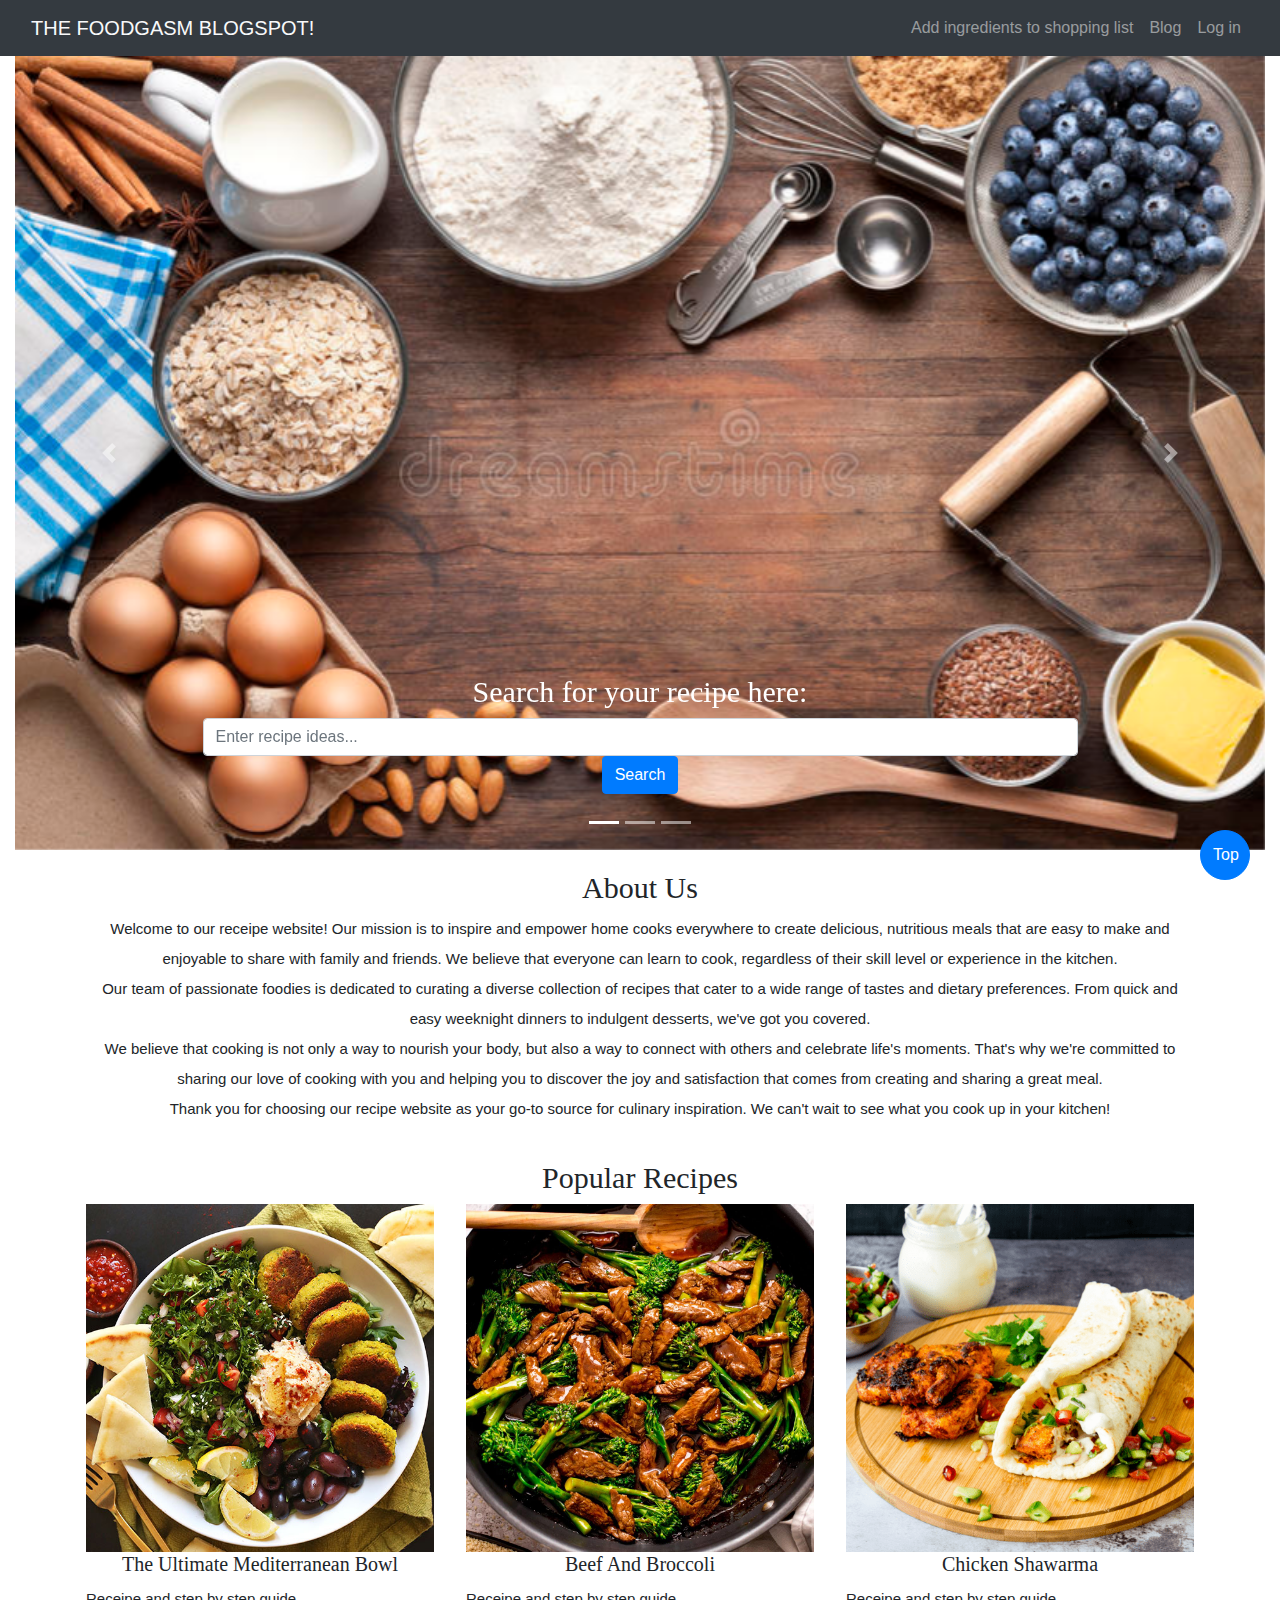
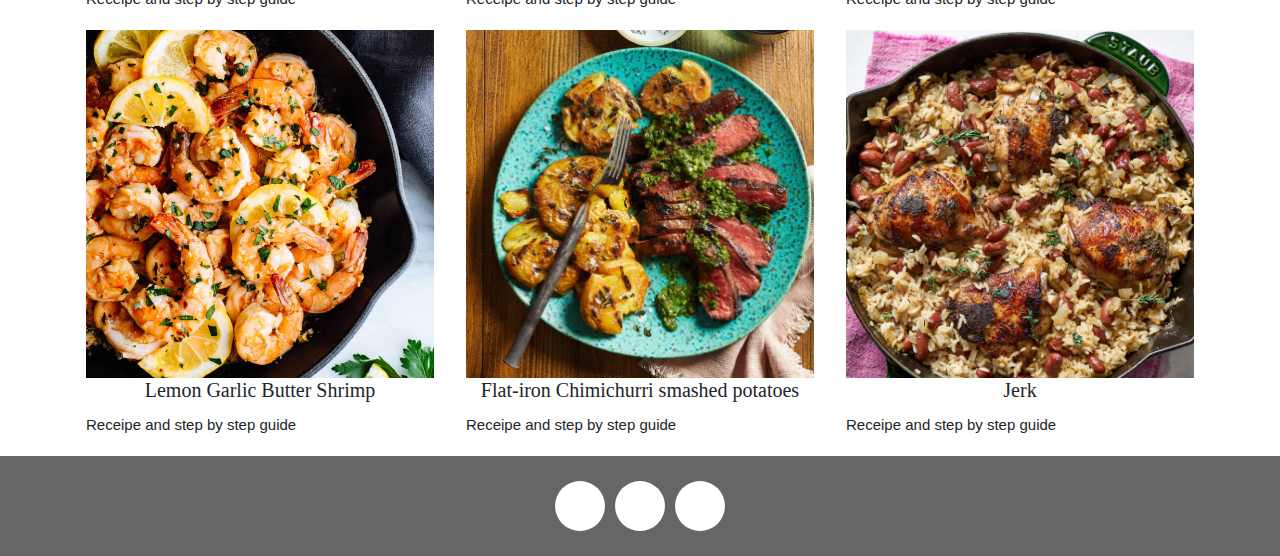
<file: index.html>
<!DOCTYPE html>
<html lang="en">

<head>
    <meta charset="UTF-8">
    <meta http-equiv="X-UA-Compatible" content="IE=edge">
    <meta name="viewport" content="width=device-width, initial-scale=1.0">
    <script src="https://cdn.jsdelivr.net/npm/bootstrap@5.3.0-alpha3/dist/js/bootstrap.bundle.min.js" integrity="sha384-ENjdO4Dr2bkBIFxQpeoTz1HIcje39Wm4jDKdf19U8gI4ddQ3GYNS7NTKfAdVQSZe" crossorigin="anonymous"></script>
    <link rel="stylesheet" href="https://stackpath.bootstrapcdn.com/bootstrap/4.3.1/css/bootstrap.min.css" integrity="sha384-ggOyR0iXCbMQv3Xipma34MD+dH/1fQ784/j6cY/iJTQUOhcWr7x9JvoRxT2MZw1T" crossorigin="anonymous">
    <link rel="stylesheet" href="https://use.fontawesome.com/releases/v5.8.1/css/all.css" integrity="sha384-50oBUHEmvpQ+1lW4y57PTFmhCaXp0ML5d60M1M7uH2+nqUivzIebhndOJK28anvf" crossorigin="anonymous">
    <!-- our custom styles -->

    <link rel="stylesheet" href="css/Homepage.css">
    <link rel="stylesheet" href="js/homepage.js">

    <title>The Foodgasm</title>
</head>

<body>
    <nav class="navbar navbar-expand-md navbar-dark bg-dark fixed-top">
        <div class="container-fluid">
            <a class="navbar-brand text-light" href="index.html">THE FOODGASM BLOGSPOT!</a>
            <button class="navbar-toggler" type="button" data-bs-toggle="collapse" data-bs-target="#navbarNav" aria-controls="navbarNav" aria-expanded="false" aria-label="Toggle navigation">
        <span class="navbar-toggler-icon"></span>
      </button>
            <div class="collapse navbar-collapse justify-content-end" id="navbarNav">
                <ul class="navbar-nav">
                    <li class="nav-item">
                        <a class="nav-link" href="https://www.sainsburys.co.uk/webapp/wcs/stores/servlet/gb/groceries?utm_campaign=11198263433&utm_medium=cpc&storeId=10151&gclid=CjwKCAjw0ZiiBhBKEiwA4PT9z7e_ofFlE3rLcdVRJ98fK60znWoC3khyzgLrvUlgKWPayF_7iDkmHBoCwgUQAvD_BwE&langId=44&utm_source=Google&krypto=KKoPTTqU6N85xeQfrFQZtH9XH21Ate41W11F362JAECJH9wa5KHqcnv4dXptA36Ga4K2pastzGql6%2FSkb7QUF4mxuq9r2IdCj%2FSHyaG3Mztg3GJFcQZFKJnk2%2Fbh4hhVnYeELNPGfQyFaj2qHvf3yrdoU7fQr8ZX8FzkjaL30Rj%2BsIRkikBVm2M99kjMM5DqBALzfcERZQFV1HfgzFXbuqtJKYOjeV6aP4VBiJDgMHwup9W1%2FmyIyX3qeRLTZtKTrS5wpOdQkYL1NYDIHLn3Aht1qBtwYSXOkvz2Tjw5eUv5VXNXHLX5VqgsOxdssD0%2F&ddkey=https%3Agb%2Fgroceries">Add ingredients to shopping list</a>
                    </li>
                    <li class="nav-item">
                        <a class="nav-link" href="blog.html">Blog</a>
                    </li>
                    <li class="nav-item" id="sign_in">
                        <a class="nav-link" href="loginpage.html">Log in</a>
                    </li>
                    </li>
                </ul>
            </div>
        </div>
    </nav>

    <!-- ==== carousel section (BOOTSTRAP) ==== -->
    <div class="container-fluid">
        <div class="row">
            <div class="col-12">
                <div id="carouselExampleIndicators" class="carousel slide" data-ride="carousel">
                    <ol class="carousel-indicators">
                        <li data-target="#carouselExampleIndicators" data-slide-to="0" class="active"></li>
                        <li data-target="#carouselExampleIndicators" data-slide-to="1"></li>
                        <li data-target="#carouselExampleIndicators" data-slide-to="2"></li>
                    </ol>
                    <div class="carousel-inner">
                        <div class="carousel-item active">
                            <img src="images/food-cooking-baking-background-various-ingredients-utensils-wood-clear-center-61929011.jpg" class="d-block w-100" alt="...">
                            <div class="carousel-caption">
                                <h2>Search for your recipe here:</h2>
                                <form>
                                    <div class="form-group">
                                        <input type="text" class="form-control" placeholder="Enter recipe ideas...">
                                        <button type="submit" class="btn btn-primary">Search</button>
                                    </div>
                                </form>
                            </div>
                        </div>
                        <div class="carousel-item">
                            <img src="images/colourful-various-herbs-spices-cooking-dark-background-herbs-spices-cooking-dark-background-113655482.jpg" class="d-block w-100" alt="first slide">
                            <div class="carousel-caption">
                                <h2>Search for your recipe here:</h2>
                                <form>
                                    <div class="form-group">
                                        <input type="text" class="form-control" placeholder="Enter recipe ideas...">
                                        <button type="submit" class="btn btn-primary">Search</button>
                                    </div>
                            </div>
                        </div>

                    </div>
                    <a class="carousel-control-prev" href="#carouselExampleIndicators" role="button" data-slide="prev">
                        <span class="carousel-control-prev-icon" aria-hidden="true"></span>
                        <span class="sr-only">Previous</span>
                    </a>
                    <a class="carousel-control-next" href="#carouselExampleIndicators" role="button" data-slide="next">
                        <span class="carousel-control-next-icon" aria-hidden="true"></span>
                        <span class="sr-only">Next</span>
                    </a>
                </div>
            </div>
        </div>
    </div>



    <div>
        <div class="about_us">
            <center>
                <h2>About Us</h2>
            </center>
            <center>
                <p>Welcome to our receipe website! Our mission is to inspire and empower home cooks everywhere to create delicious, nutritious meals that are easy to make and enjoyable to share with family and friends. We believe that everyone can learn
                    to cook, regardless of their skill level or experience in the kitchen.<br> Our team of passionate foodies is dedicated to curating a diverse collection of recipes that cater to a wide range of tastes and dietary preferences. From quick
                    and easy weeknight dinners to indulgent desserts, we've got you covered.<br> We believe that cooking is not only a way to nourish your body, but also a way to connect with others and celebrate life's moments. That's why we're committed
                    to sharing our love of cooking with you and helping you to discover the joy and satisfaction that comes from creating and sharing a great meal.<br> Thank you for choosing our recipe website as your go-to source for culinary inspiration.
                    We can't wait to see what you cook up in your kitchen!</p>
            </center>
        </div>
        <center>
            <h2> Popular Recipes</h2>
        </center>
        <div class="container popular-recipes">
            <div class="row">
                <div class="col-lg-4 col-sm-6 px-3">
                    <!-- Content -->
                    <article>
                        <a href="#"><img class="img-fluid recipes" src="images/The-Ultimate-Mediterranean-Bowl-SQUARE.jpg" alt="image1"></a>
                        <h3>The Ultimate Mediterranean Bowl</h3>
                        <p>Receipe and step by step guide</p>
                    </article>
                </div>
                <div class="col-lg-4 col-sm-6 px-3">
                    <!-- Content -->
                    <article>
                        <a href="#"><img class="img-fluid recipes" src="images/Beef-and-Broccoli-square-FS.jpg" alt="image2"></a>
                        <h3>Beef And Broccoli</h3>
                        <p>Receipe and step by step guide</p>
                    </article>
                </div>
                <div class="col-lg-4 col-sm-6 px-3">
                    <!-- Content -->
                    <article>
                        <a href="#"><img class="img-fluid recipes" src="images/Easy-Shawarma-Chicken-Recipe22-500x500.webp" alt="image3"></a>
                        <h3>Chicken Shawarma</h3>
                        <p>Receipe and step by step guide</p>
                    </article>
                </div>


                <div class="col-lg-4 col-sm-6 px-3">
                    <!-- Content -->
                    <article>
                        <a href="#"><img class="img-fluid recipes" src="images/Lemon-Garlic-Butter-Shrimp-sq.jpg" alt="image1"></a>
                        <h3>Lemon Garlic Butter Shrimp</h3>
                        <p>Receipe and step by step guide</p>
                    </article>
                </div>
                <div class="col-lg-4 col-sm-6 px-3">
                    <!-- Content -->
                    <article>
                        <a href="#"><img class="img-fluid recipes" src="images/flat-iron-chimichurri-smashed-potatoes-RU340466.jpg" alt="image2"></a>
                        <h3>Flat-iron Chimichurri smashed potatoes</h3>
                        <p>Receipe and step by step guide</p>
                    </article>
                </div>
                <div class="col-lg-4 col-sm-6 px-3">
                    <!-- Content -->
                    <article>
                        <a href="#"><img class="img-fluid recipes" src="images/jerky.jpeg" alt="image3"></a>
                        <h3>Jerk</h3>
                        <p>Receipe and step by step guide</p>
                    </article>
                </div>
            </div>

        </div>

    </div>
    </div>


    </div>
    <footer>
        <!-- ==== social icons ==== -->
        <a href="https://twitter.com" target="_blank">
            <span class='social-icon'><i class="fab fa-twitter"></i></span>
        </a>
        <a href="https://facebook.com" target="_blank">
            <span class='social-icon'><i class="fab fa-facebook-f"></i></span>
        </a>
        <a href="https://instagram.com" target="_blank">
            <span class='social-icon'><i class="fab fa-instagram"></i></span>
        </a>
    </footer>

    <!-- ==== button that scrolls window to the top ==== -->
    <button class="btn btn-primary" onclick="topFunction()" id="go-top-button" title="Go to top">Top</button>

    <!-- Bootstrap needs the these 3 javascript links for things like carousel and modals to work properly.
           we also need jQuery for the code for the "scroll to the top" code in scripts.js -->
    <script src="https://code.jquery.com/jquery-3.3.1.min.js" integrity="sha256-FgpCb/KJQlLNfOu91ta32o/NMZxltwRo8QtmkMRdAu8=" crossorigin="anonymous"></script>
    <script src="https://cdnjs.cloudflare.com/ajax/libs/popper.js/1.14.7/umd/popper.min.js" integrity="sha384-UO2eT0CpHqdSJQ6hJty5KVphtPhzWj9WO1clHTMGa3JDZwrnQq4sF86dIHNDz0W1" crossorigin="anonymous"></script>
    <script src="https://stackpath.bootstrapcdn.com/bootstrap/4.3.1/js/bootstrap.min.js" integrity="sha384-JjSmVgyd0p3pXB1rRibZUAYoIIy6OrQ6VrjIEaFf/nJGzIxFDsf4x0xIM+B07jRM" crossorigin="anonymous"></script>


</body>

</html>
</file>
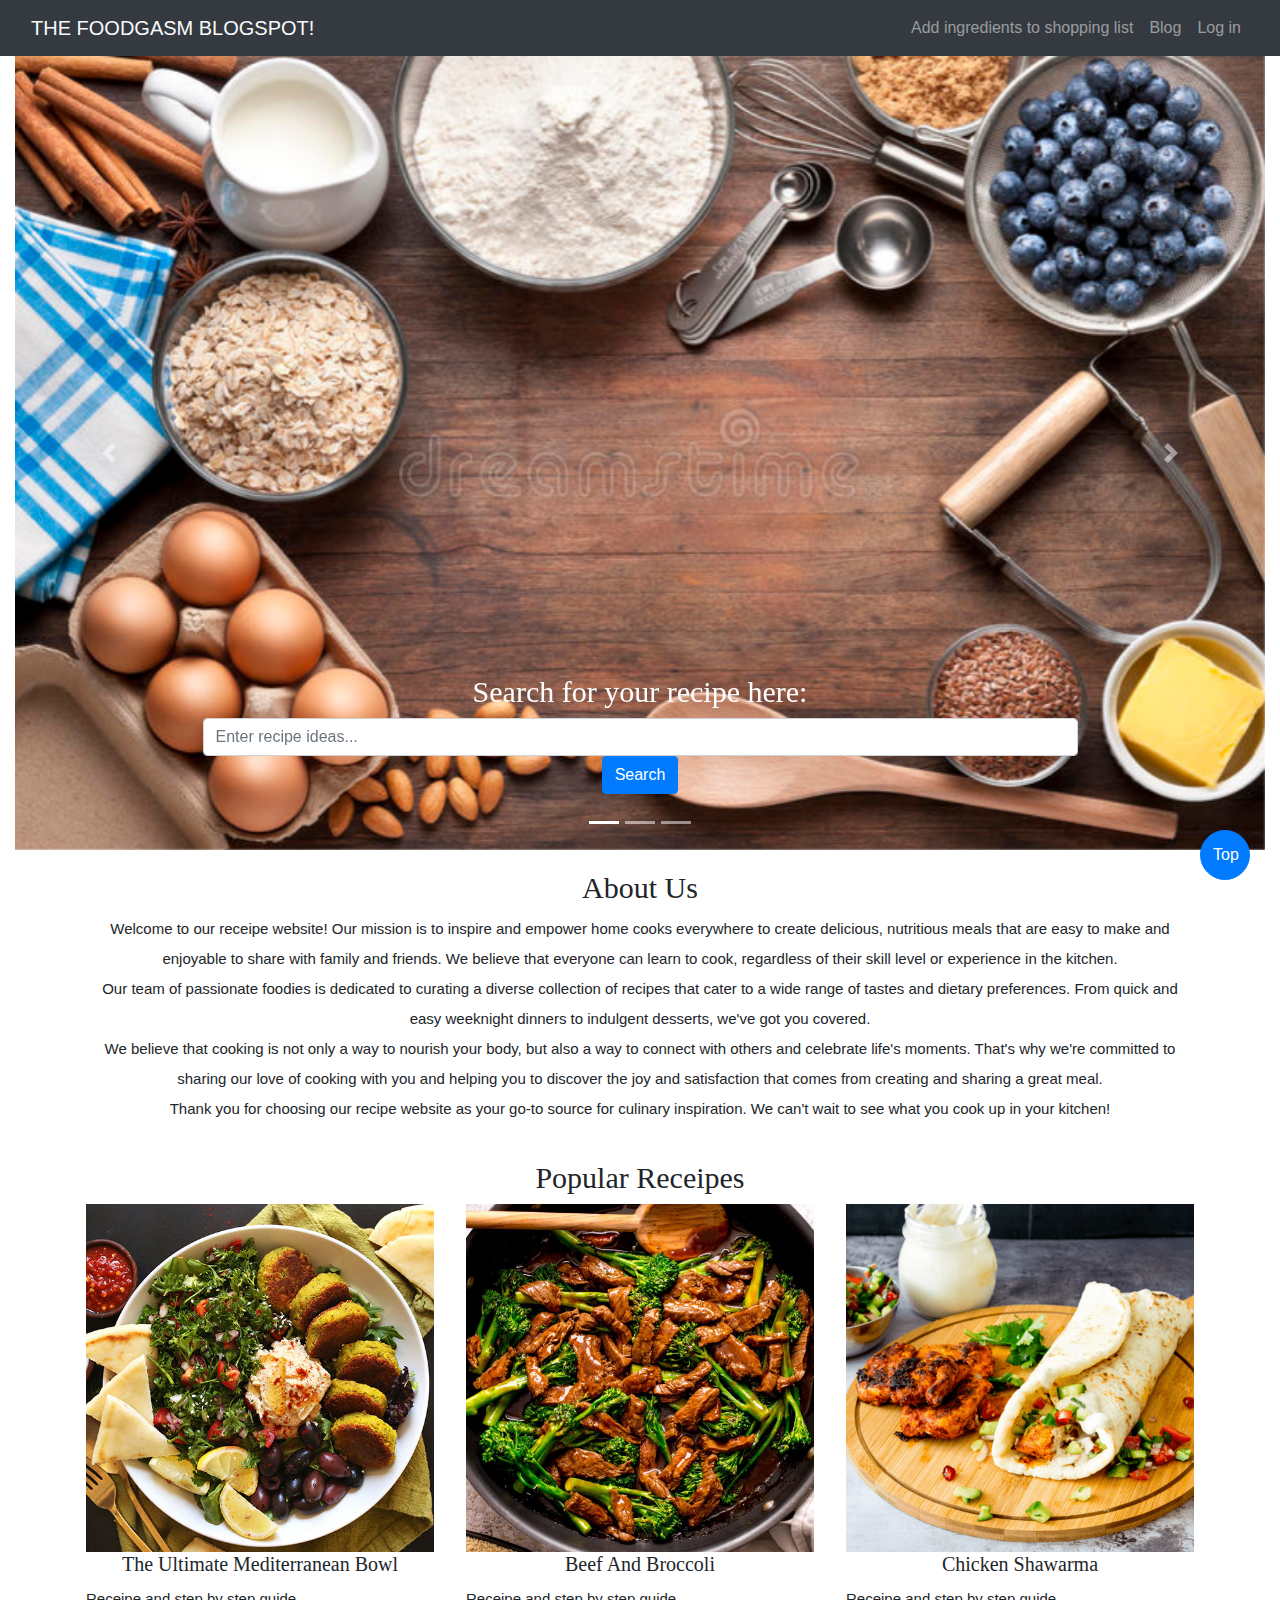
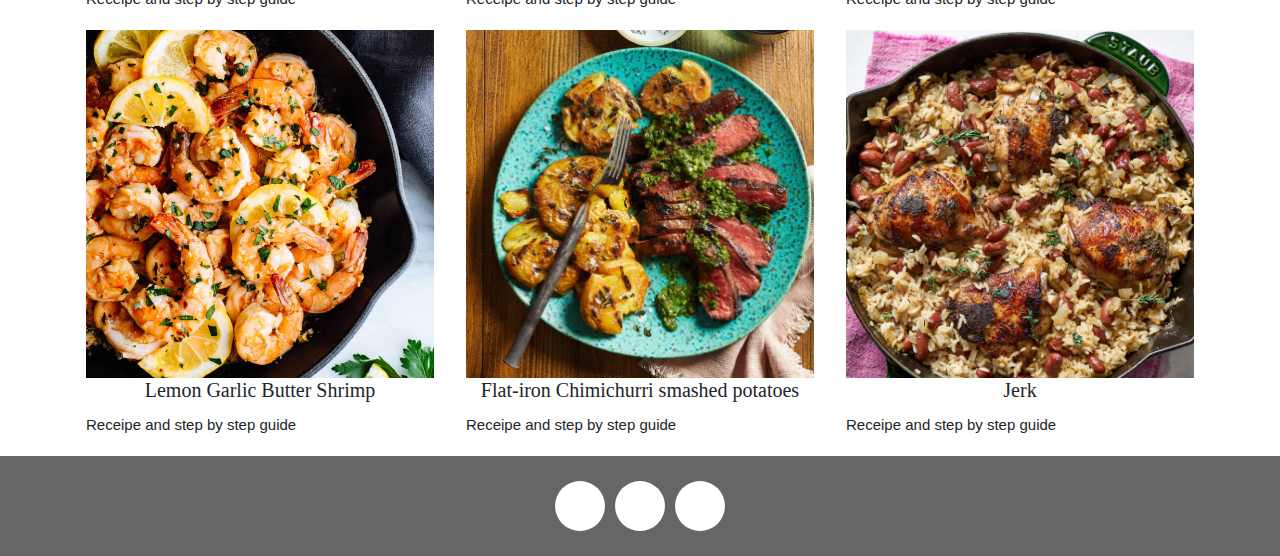
<file: Homepage.html>
<!DOCTYPE html>
<html lang="en">

<head>
    <meta charset="UTF-8">
    <meta http-equiv="X-UA-Compatible" content="IE=edge">
    <meta name="viewport" content="width=device-width, initial-scale=1.0">
    <script src="https://cdn.jsdelivr.net/npm/bootstrap@5.3.0-alpha3/dist/js/bootstrap.bundle.min.js" integrity="sha384-ENjdO4Dr2bkBIFxQpeoTz1HIcje39Wm4jDKdf19U8gI4ddQ3GYNS7NTKfAdVQSZe" crossorigin="anonymous"></script>
    <link rel="stylesheet" href="https://stackpath.bootstrapcdn.com/bootstrap/4.3.1/css/bootstrap.min.css" integrity="sha384-ggOyR0iXCbMQv3Xipma34MD+dH/1fQ784/j6cY/iJTQUOhcWr7x9JvoRxT2MZw1T" crossorigin="anonymous">
    <link rel="stylesheet" href="https://use.fontawesome.com/releases/v5.8.1/css/all.css" integrity="sha384-50oBUHEmvpQ+1lW4y57PTFmhCaXp0ML5d60M1M7uH2+nqUivzIebhndOJK28anvf" crossorigin="anonymous">
    <!-- our custom styles -->

    <link rel="stylesheet" href="css/Homepage.css">
    <link rel="stylesheet" href="js/homepage.js">

    <title>The Foodgasm</title>
</head>

<body>
    <nav class="navbar navbar-expand-md navbar-dark bg-dark fixed-top">
        <div class="container-fluid">
            <a class="navbar-brand text-light" href="./index.html">THE FOODGASM BLOGSPOT!</a>
            <button class="navbar-toggler" type="button" data-bs-toggle="collapse" data-bs-target="#navbarNav" aria-controls="navbarNav" aria-expanded="false" aria-label="Toggle navigation">
        <span class="navbar-toggler-icon"></span>
      </button>
            <div class="collapse navbar-collapse justify-content-end" id="navbarNav">
                <ul class="navbar-nav">
                    <li class="nav-item">
                        <a class="nav-link" href="https://www.sainsburys.co.uk/webapp/wcs/stores/servlet/gb/groceries?utm_campaign=11198263433&utm_medium=cpc&storeId=10151&gclid=CjwKCAjw0ZiiBhBKEiwA4PT9z7e_ofFlE3rLcdVRJ98fK60znWoC3khyzgLrvUlgKWPayF_7iDkmHBoCwgUQAvD_BwE&langId=44&utm_source=Google&krypto=KKoPTTqU6N85xeQfrFQZtH9XH21Ate41W11F362JAECJH9wa5KHqcnv4dXptA36Ga4K2pastzGql6%2FSkb7QUF4mxuq9r2IdCj%2FSHyaG3Mztg3GJFcQZFKJnk2%2Fbh4hhVnYeELNPGfQyFaj2qHvf3yrdoU7fQr8ZX8FzkjaL30Rj%2BsIRkikBVm2M99kjMM5DqBALzfcERZQFV1HfgzFXbuqtJKYOjeV6aP4VBiJDgMHwup9W1%2FmyIyX3qeRLTZtKTrS5wpOdQkYL1NYDIHLn3Aht1qBtwYSXOkvz2Tjw5eUv5VXNXHLX5VqgsOxdssD0%2F&ddkey=https%3Agb%2Fgroceries">Add ingredients to shopping list</a>
                    </li>
                    <li class="nav-item">
                        <a class="nav-link" href="blog.html">Blog</a>
                    </li>
                    <li class="nav-item" id="sign_in">
                        <a class="nav-link" href="loginpage.html">Log in</a>
                    </li>
                    </li>
                </ul>
            </div>
        </div>
    </nav>

    <!-- ==== carousel section (BOOTSTRAP) ==== -->
    <div class="container-fluid">
        <div class="row">
            <div class="col-12">
                <div id="carouselExampleIndicators" class="carousel slide" data-ride="carousel">
                    <ol class="carousel-indicators">
                        <li data-target="#carouselExampleIndicators" data-slide-to="0" class="active"></li>
                        <li data-target="#carouselExampleIndicators" data-slide-to="1"></li>
                        <li data-target="#carouselExampleIndicators" data-slide-to="2"></li>
                    </ol>
                    <div class="carousel-inner">
                        <div class="carousel-item active">
                            <img src="images/food-cooking-baking-background-various-ingredients-utensils-wood-clear-center-61929011.jpg" class="d-block w-100" alt="...">
                            <div class="carousel-caption">
                                <h2>Search for your recipe here:</h2>
                                <form>
                                    <div class="form-group">
                                        <input type="text" class="form-control" placeholder="Enter recipe ideas...">
                                        <button type="submit" class="btn btn-primary">Search</button>
                                    </div>
                                </form>
                            </div>
                        </div>
                        <div class="carousel-item">
                            <img src="images/colourful-various-herbs-spices-cooking-dark-background-herbs-spices-cooking-dark-background-113655482.jpg" class="d-block w-100" alt="first slide">
                            <div class="carousel-caption">
                                <h2>Search for your recipe here:</h2>
                                <form>
                                    <div class="form-group">
                                        <input type="text" class="form-control" placeholder="Enter recipe ideas...">
                                        <button type="submit" class="btn btn-primary">Search</button>
                                    </div>
                            </div>
                        </div>

                    </div>
                    <a class="carousel-control-prev" href="#carouselExampleIndicators" role="button" data-slide="prev">
                        <span class="carousel-control-prev-icon" aria-hidden="true"></span>
                        <span class="sr-only">Previous</span>
                    </a>
                    <a class="carousel-control-next" href="#carouselExampleIndicators" role="button" data-slide="next">
                        <span class="carousel-control-next-icon" aria-hidden="true"></span>
                        <span class="sr-only">Next</span>
                    </a>
                </div>
            </div>
        </div>
    </div>



    <div>
        <div class="about_us">
            <center>
                <h2>About Us</h2>
            </center>
            <center>
                <p>Welcome to our receipe website! Our mission is to inspire and empower home cooks everywhere to create delicious, nutritious meals that are easy to make and enjoyable to share with family and friends. We believe that everyone can learn
                    to cook, regardless of their skill level or experience in the kitchen.<br> Our team of passionate foodies is dedicated to curating a diverse collection of recipes that cater to a wide range of tastes and dietary preferences. From quick
                    and easy weeknight dinners to indulgent desserts, we've got you covered.<br> We believe that cooking is not only a way to nourish your body, but also a way to connect with others and celebrate life's moments. That's why we're committed
                    to sharing our love of cooking with you and helping you to discover the joy and satisfaction that comes from creating and sharing a great meal.<br> Thank you for choosing our recipe website as your go-to source for culinary inspiration.
                    We can't wait to see what you cook up in your kitchen!</p>
            </center>
        </div>
        <center>
            <h2> Popular Receipes</h2>
        </center>
        <div class="container">
            <div class="row">
                <div class="col-lg-4 col-sm-6 px-3">
                    <!-- Content -->
                    <article>
                        <a href="#"><img class="img-fluid recipes" src="images/The-Ultimate-Mediterranean-Bowl-SQUARE.jpg" alt="image1"></a>
                        <h3>The Ultimate Mediterranean Bowl</h3>
                        <p>Receipe and step by step guide</p>
                    </article>
                </div>
                <div class="col-lg-4 col-sm-6 px-3">
                    <!-- Content -->
                    <article>
                        <a href="#"><img class="img-fluid recipes" src="images/Beef-and-Broccoli-square-FS.jpg" alt="image2"></a>
                        <h3>Beef And Broccoli</h3>
                        <p>Receipe and step by step guide</p>
                    </article>
                </div>
                <div class="col-lg-4 col-sm-6 px-3">
                    <!-- Content -->
                    <article>
                        <a href="#"><img class="img-fluid recipes" src="images/Easy-Shawarma-Chicken-Recipe22-500x500.webp" alt="image3"></a>
                        <h3>Chicken Shawarma</h3>
                        <p>Receipe and step by step guide</p>
                    </article>
                </div>


                <div class="col-lg-4 col-sm-6 px-3">
                    <!-- Content -->
                    <article>
                        <a href="#"><img class="img-fluid recipes" src="images/Lemon-Garlic-Butter-Shrimp-sq.jpg" alt="image1"></a>
                        <h3>Lemon Garlic Butter Shrimp</h3>
                        <p>Receipe and step by step guide</p>
                    </article>
                </div>
                <div class="col-lg-4 col-sm-6 px-3">
                    <!-- Content -->
                    <article>
                        <a href="#"><img class="img-fluid recipes" src="images/flat-iron-chimichurri-smashed-potatoes-RU340466.jpg" alt="image2"></a>
                        <h3>Flat-iron Chimichurri smashed potatoes</h3>
                        <p>Receipe and step by step guide</p>
                    </article>
                </div>
                <div class="col-lg-4 col-sm-6 px-3">
                    <!-- Content -->
                    <article>
                        <a href="#"><img class="img-fluid recipes" src="images/jerky.jpeg" alt="image3"></a>
                        <h3>Jerk</h3>
                        <p>Receipe and step by step guide</p>
                    </article>
                </div>
            </div>

        </div>

    </div>
    </div>


    </div>
    <footer>
        <!-- ==== social icons ==== -->
        <a href="https://twitter.com" target="_blank">
            <span class='social-icon'><i class="fab fa-twitter"></i></span>
        </a>
        <a href="https://facebook.com" target="_blank">
            <span class='social-icon'><i class="fab fa-facebook-f"></i></span>
        </a>
        <a href="https://instagram.com" target="_blank">
            <span class='social-icon'><i class="fab fa-instagram"></i></span>
        </a>
    </footer>

    <!-- ==== button that scrolls window to the top ==== -->
    <button class="btn btn-primary" onclick="topFunction()" id="go-top-button" title="Go to top">Top</button>

    <!-- Bootstrap needs the these 3 javascript links for things like carousel and modals to work properly.
           we also need jQuery for the code for the "scroll to the top" code in scripts.js -->
    <script src="https://code.jquery.com/jquery-3.3.1.min.js" integrity="sha256-FgpCb/KJQlLNfOu91ta32o/NMZxltwRo8QtmkMRdAu8=" crossorigin="anonymous"></script>
    <script src="https://cdnjs.cloudflare.com/ajax/libs/popper.js/1.14.7/umd/popper.min.js" integrity="sha384-UO2eT0CpHqdSJQ6hJty5KVphtPhzWj9WO1clHTMGa3JDZwrnQq4sF86dIHNDz0W1" crossorigin="anonymous"></script>
    <script src="https://stackpath.bootstrapcdn.com/bootstrap/4.3.1/js/bootstrap.min.js" integrity="sha384-JjSmVgyd0p3pXB1rRibZUAYoIIy6OrQ6VrjIEaFf/nJGzIxFDsf4x0xIM+B07jRM" crossorigin="anonymous"></script>


</body>

</html>
</file>
<file: css/Homepage.css>
body {
    margin: 0;
    padding: 0;
    font-family: 'Roboto', sans-serif;
    display: flex;
    /* setting "display: flex" allows its children (e.g. "main" below) to use the "flex" property */
    flex-direction: column;
    padding-top: 56px;
    /* allow enough space for a fixed navbar (56px is the height of the navbar here) */
    min-height: 100vh;
    /* i.e minimum width is 100% of the "viewport height"... i.e the full screen height */
}

main {
    flex: 1;
    /* makes the <main> grow (we want it to grow so that it pushes <footer> to the bottom of page)*/
}

nav {
    display: flex;
    justify-content: space-between;
    align-items: center;
    padding: 10px;
    background-color: #f1f1f1;
}

.navbar-links {
    list-style-type: none;
    margin: 0;
    padding: 0;
    display: flex;
    justify-content: flex-end;
}

.navbar-links li {
    margin: 0 10px;
}

.navbar-links li a {
    text-decoration: none;
    color: #333;
}

.navbar-title {
    margin: 0;
}


#carouselExampleIndicators img {
    width: 100%;
    /* fit the image within the div */
    /* FANCY ADVANCED CSS - calc():
             calculates the height of the full page (100vh)
             minus the height of the navbar (56px)
             minus the height of the second-navbar (50px)
        allocates this height to the carousel images, so that the carousel, navbar, and second-navbar can all fit on the page (regardless of screen size)
     */
    height: calc(100vh - 56px - 50px);
    object-fit: cover;
    /* "object-fit" property has various options for fitting an image within a specified space (works because both the img width and height are specified) */
}

h2 {
    text-align: center;
    font-family: cursive;
    font-size: 30px;
}

h3 {
    text-align: center;
    font-family: cursive;
    font-size: 20px;
}

p {
    /* text-align: justify; */
    border: 5px, 50px;
    line-height: 2;
    font-weight: 10;
    font-size: 15px;
    font-family: Verdana, Geneva, Tahoma, sans-serif;
}

.about_us {
    /* align-items: center; */
    display: inline-block;
    padding: 20px 100px;

}





footer {
    display: flex;
    /* allows use of "justify-content" property */
    justify-content: center;
    /* horizontally centers the contents (the social icons) */
    background-color: #666;
    height: 100px;
    padding: 20px;
}

footer a {
    margin: 5px;
    text-decoration: none!important;
}

.social-icon {
    display: inline-flex;
    /* allows use of "justify-content" and "align-items" properties */
    width: 50px;
    height: 50px;
    color: #666;
    background-color: white;
    justify-content: center;
    /* horizontally centers the contents (the FontAwesome icon) */
    align-items: center;
    /* vertically centers the contents (the FontAwesome icon) */
    border-radius: 50%;
    /* makes it round (circle if width and height are the same) */
}

.social-icon:hover {
    color: #222;
    /* change color when hover over the link */
}

#go-top-button {
    width: 50px;
    height: 50px;
    /* display: none; */
    /* Hidden by default */
    position: fixed;
    /* Fixed/sticky position */
    bottom: 20px;
    /* Place the button 20px from the bottom of the page */
    right: 30px;
    /* Place the button 30px from the right */
    z-index: 99;
    /* Make sure it does not overlap */
    border-radius: 50%;
    /* makes it round (circle if width and height are the same) */
}
</file>
